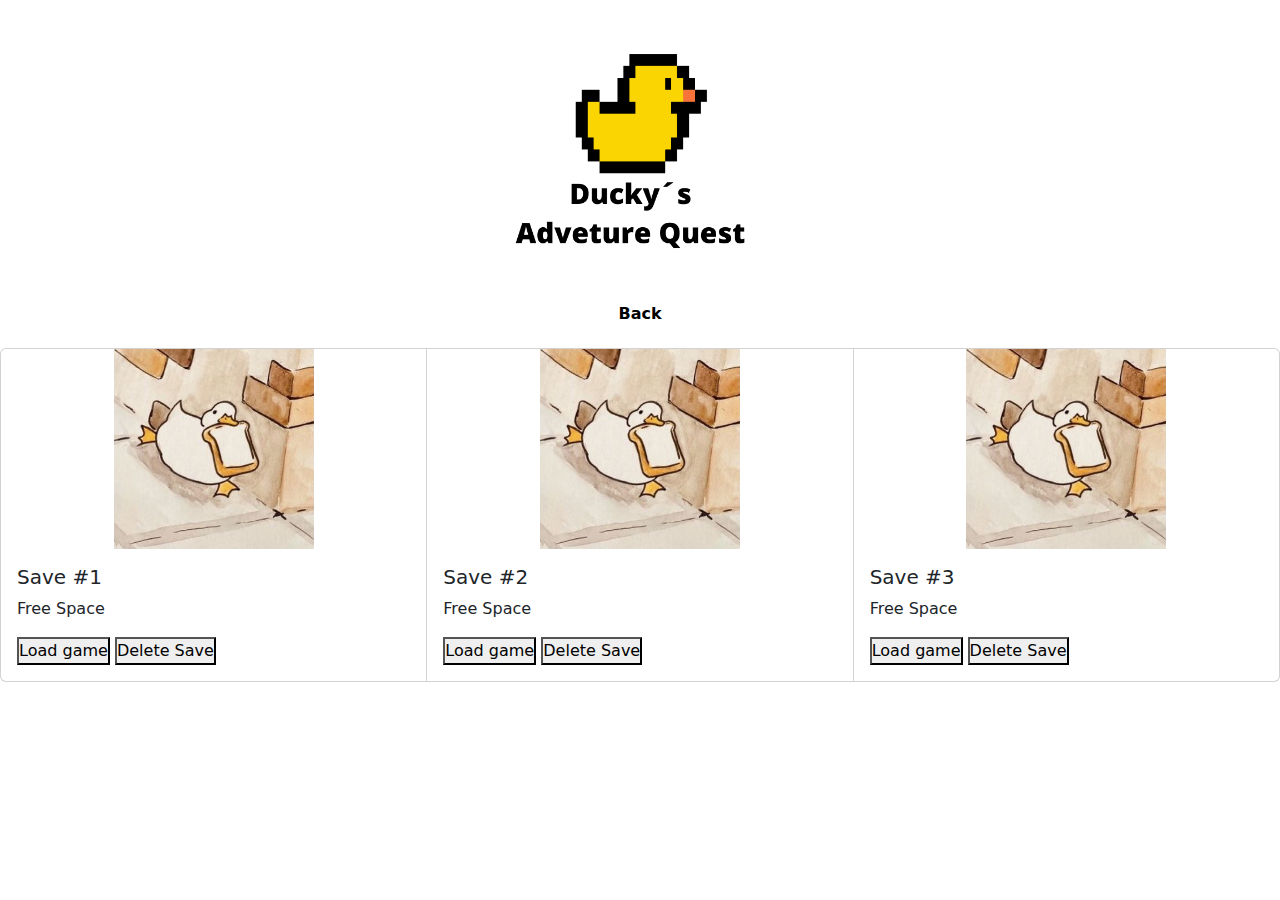
<file: index03.html>
<!DOCTYPE html>
<html lang="pt-br">
<head>
    <meta charset="UTF-8">
    <meta http-equiv="X-UA-Compatible" content="IE=edge">
    <meta name="viewport" content="width=device-width, initial-scale=1.0">
    <title>Carregar Jogo</title>
    <link rel="stylesheet" href="style03.css">
    <script src="js/jquery-3.6.1.min.js"></script>
    <link rel="stylesheet" href="css/bootstrap.min.css">
    <script src="js/bootstrap.min.js"></script>

</head>
<body>
    <header class="logotipo">
      <img class="logo" src="vibes.png" alt="">
      <a href="index.html"><button class="botao-menu">Back</button></a>
    </header>
    <main>
      <div class="card-group">
        <div class="card">
          <img class="imagem-salvar" src="4b5975b01115a778a6d8016bf4d0ddc7.jpg" class="card-img-top" alt="...">
          <div class="card-body">
            <h5 class="card-title">Save #1</h5>
            <p class="card-text">Free Space</p>
            <button class="btn-load">Load game</button>
            <button class="btn-load">Delete Save</button>
          </div>
        </div>
        <div class="card">
          <img  class="imagem-salvar" src="4b5975b01115a778a6d8016bf4d0ddc7.jpg" class="card-img-top" alt="...">
          <div class="card-body">
            <h5 class="card-title">Save #2</h5>
            <p class="card-text">Free Space</p>
            <p class="card-text"><small class="text-muted"></small></p>
            <button class="btn-load">Load game</button>
            <button class="btn-load">Delete Save</button>
          </div>
        </div>
        <div class="card">
          <img class="imagem-salvar" src="4b5975b01115a778a6d8016bf4d0ddc7.jpg" class="card-img-top" alt="...">
          <div class="card-body">
            <h5 class="card-title">Save #3</h5>
            <p class="card-text">Free Space</p>
            <p class="card-text"><small class="text-muted"></small></p>
            <button class="btn-load">Load game</button>
            <button class="btn-load">Delete Save</button>
          </div>
        </div>
      </div>
    </main>

</html>
</file>
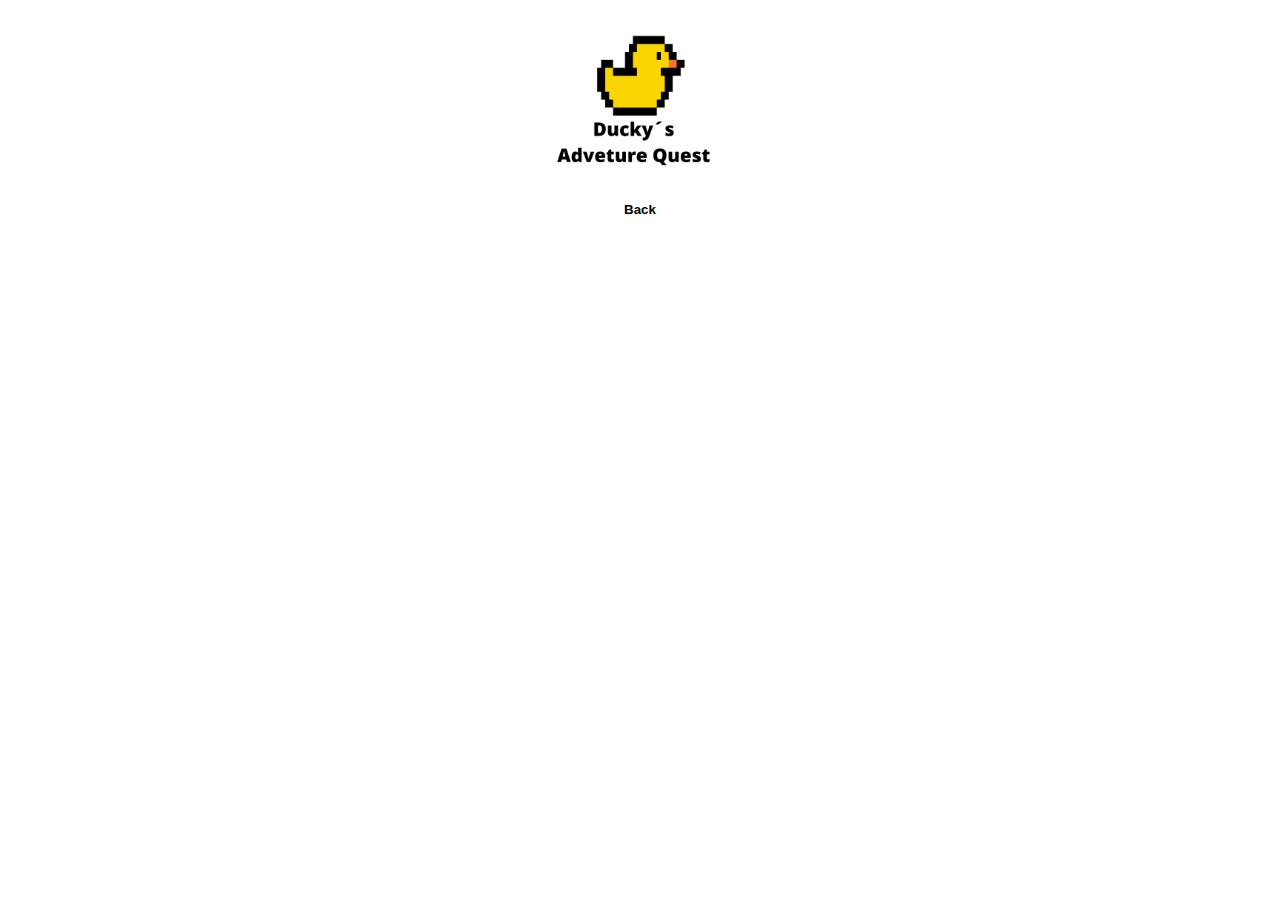
<file: index04.html>
<!DOCTYPE html>
<html lang="en">
<head>
    <meta charset="UTF-8">
    <meta http-equiv="X-UA-Compatible" content="IE=edge">
    <meta name="viewport" content="width=device-width, initial-scale=1.0">
    <title>Settings</title>
    <link rel="stylesheet" href="style04.css">
</head>
<body>
  <header class="logotipo">
    <img class="logo" src="vibes.png" alt="">
    <a href="index.html"><button class="botao-menu">Back</button></a>
  </header>
  <main>
    <div class="menu">
      
    </div>
  </main>

    

</body>
</html>
</file>
<file: style03.css>
*{
    margin: 0;
    padding: 0;
    box-sizing: border-box;
}   

body{
    background-color: aqua;
}



.logotipo{
    display: flex;
    align-items: center;
    justify-content: center;
    flex-direction: column;
}

.logo{
    width: 300px;
    height: 300px;
}

.menu{
    display: flex;
    align-items: center;
    justify-content: center;
    flex-direction: column;
   
}

.botao-menu{
    background-color: white;
    border: 2px solid white;
    width: 100px;
    font-weight: 900;
    margin-bottom: 20px;
    
    
}

.botao-menu:hover{
    border-radius: 20px;
    border: 2px solid blue;
}

.botao-menu:active{
    
    border: 2px solid rgb(3, 120, 255);
    background-color: rgb(109, 201, 255);
}

.imagem-salvar{
    width: 200px;
    height: 200px;
    margin-left: auto;
    margin-right: auto;
}
.rodape{
    display: flex;
    align-items: center;
    justify-content: center;
    margin-top: 100px;
}
</file>
<file: style04.css>
*{
    margin: 0;
    padding: 0;
    box-sizing: border-box;
}   





.logotipo{
    display: flex;
    align-items: center;
    justify-content: center;
    flex-direction: column;
}

.logo{
    width: 200px;
    height: 200px;
}

.menu{
    display: flex;
    align-items: center;
    justify-content: center;
    flex-direction: column;
   
}

.botao-menu{
    background-color: white;
    border: 2px solid white;
    width: 100px;
    font-weight: 900;
    margin-bottom: 20px;
    
    
}

.botao-menu:hover{
    border-radius: 20px;
    border: 2px solid blue;
}

.botao-menu:active{
    
    border: 2px solid rgb(3, 120, 255);
    background-color: rgb(109, 201, 255);
}
</file>
